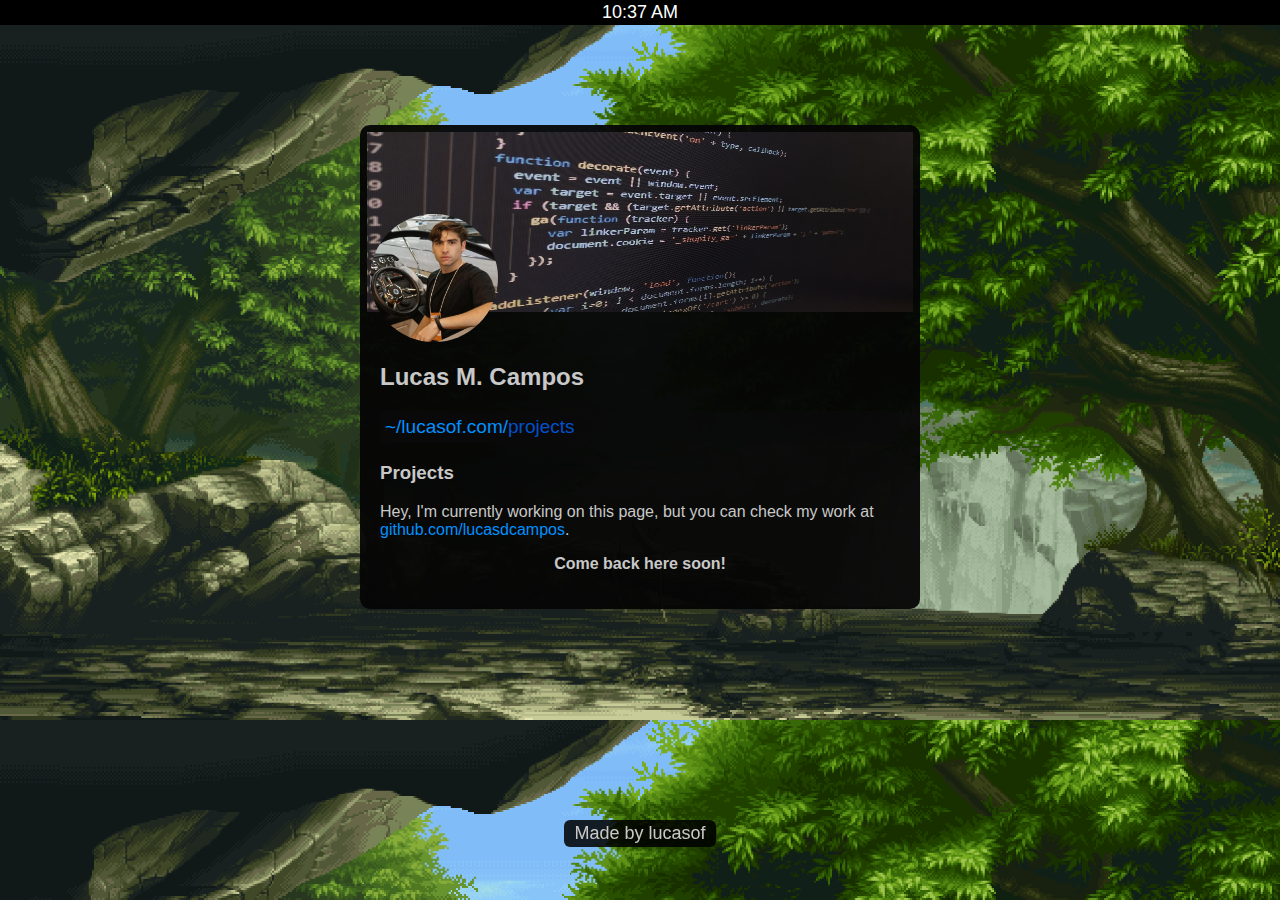
<file: projects.html>
<!DOCTYPE html>
<html lang="en">
<head>
    <meta charset="UTF-8">
    <meta name="viewport" content="width=device-width, initial-scale=1.0">
    <link rel="stylesheet" href="style.css">
    <link rel="icon" href="assets/img/favicon.png">
    <script src="index.js"></script>
    <title>lucasof</title>
</head>
<body>
    <div class="top-menu">
        <p id="top-datetime">00:00</p>
    </div>

    <div class="center-profile">
        <div class="profile-banner">
            <img class="banner" src="assets/img/programming-banner.jpg">
            <img class="profile-avatar" src="assets/img/lucasm.jpg">
        </div>
        
        <div class="profile-content">
            <h2 class="profile-name">Lucas M. Campos</h2>
            <p class="root-dir"><a href="index.html">~/lucasof.com/</a>projects</p>
            <h3>Projects</h3>
            <p>Hey, I'm currently working on this page, but you can check my work at 
                <a href="https://github.com/lucasdcampos" target="_blank">github.com/lucasdcampos</a>.
            </p>
            
            <p style="text-align: center;"><strong>Come back here soon!</strong></p>
        </div>
    </div>

    <footer>
        <p>Made by lucasof</p>
    </footer>
</body>
</html>
</file>
<file: style.css>
.top-menu {
    width: 100%;
    height: 25px;
    background-color: rgb(0, 0, 0);
    color: white;
    padding: 0;
    margin: 0;
    display: flex;
    align-items: center;
    justify-content: center;
    font-size: 18px;
}

.construction {
    width: 100%;
    height: 25px;
    background-color: red;
    padding: 0;
    margin: 0;
    display: flex;
    align-items: center;
    justify-content: center;
    font-size: 18px;
}

body {
    background-color: black;
    background-image: url(assets/img/backgrounds/cyberpunk2.gif);
    background-size: cover;
    color: rgb(200, 200, 200);
    font-family: Arial, Helvetica, sans-serif;
    display: flex;
    flex-direction: column;
    align-items: center;
    width: 100%;
    padding: 0;
    margin: 0;
}

a {
    text-decoration: none;
    color: rgb(0, 145, 255);
}
.center-profile {
    max-width: 560px;
    width: 100%;
    background-color: rgb(5, 5, 5, 0.95);
    border-radius: 10px;
    margin-top: 100px;
}

.profile-banner {
    position: relative;
    padding: 7px;
    border-radius: 6px;
    width: 546px;
}

.banner {
    width: 100%;
    height: 180px;
}

.profile-content {
    padding: 20px;
}
.profile-avatar {
    max-width: 128px;
    border-radius: 50%;
    position: absolute;
    top: 45%;
    left: 10px;
}

.profile-description {
    text-align: center;
    font-size: 24px;
}

.profile-icons {
    display: flex;
    justify-content: center;
}

.profile-icons img:hover {
    opacity: .85;
}

.profile-icons img {
    width: 32px;
    margin-right: 10px;
    color: white;
}

.root-dir {
    font-size: 19px;
    color: rgba(0, 100, 255, 0.8);
    padding: 5px;
    background-color: rgb(10, 10, 10, 0.8);
}
.pages {
    display: flex;
    align-items: center;
    justify-content: center;
    width: 100%;
}

.home-page-button {
    padding: 5px;
    background-color: rgb(0, 0, 0);
    border-radius: 4px;
    margin: 5px;
    max-width: 200px;
    width: 100%;
    display: flex;
    justify-content: space-around;
    align-items: center;
}

.home-page-button img {
    max-width: 26px;
}

.home-page-button a {
    text-decoration: none;
    color: rgb(255, 255, 255);
    font-size: 18px;
}

footer {
    position: fixed;
    bottom: 35px;
    font-size: 18px;
}
footer p {
    background-color: rgb(0, 0, 0, 0.85);
    padding: 3px 10px 3px 10px;
    border-radius: 6px;
}
</file>
